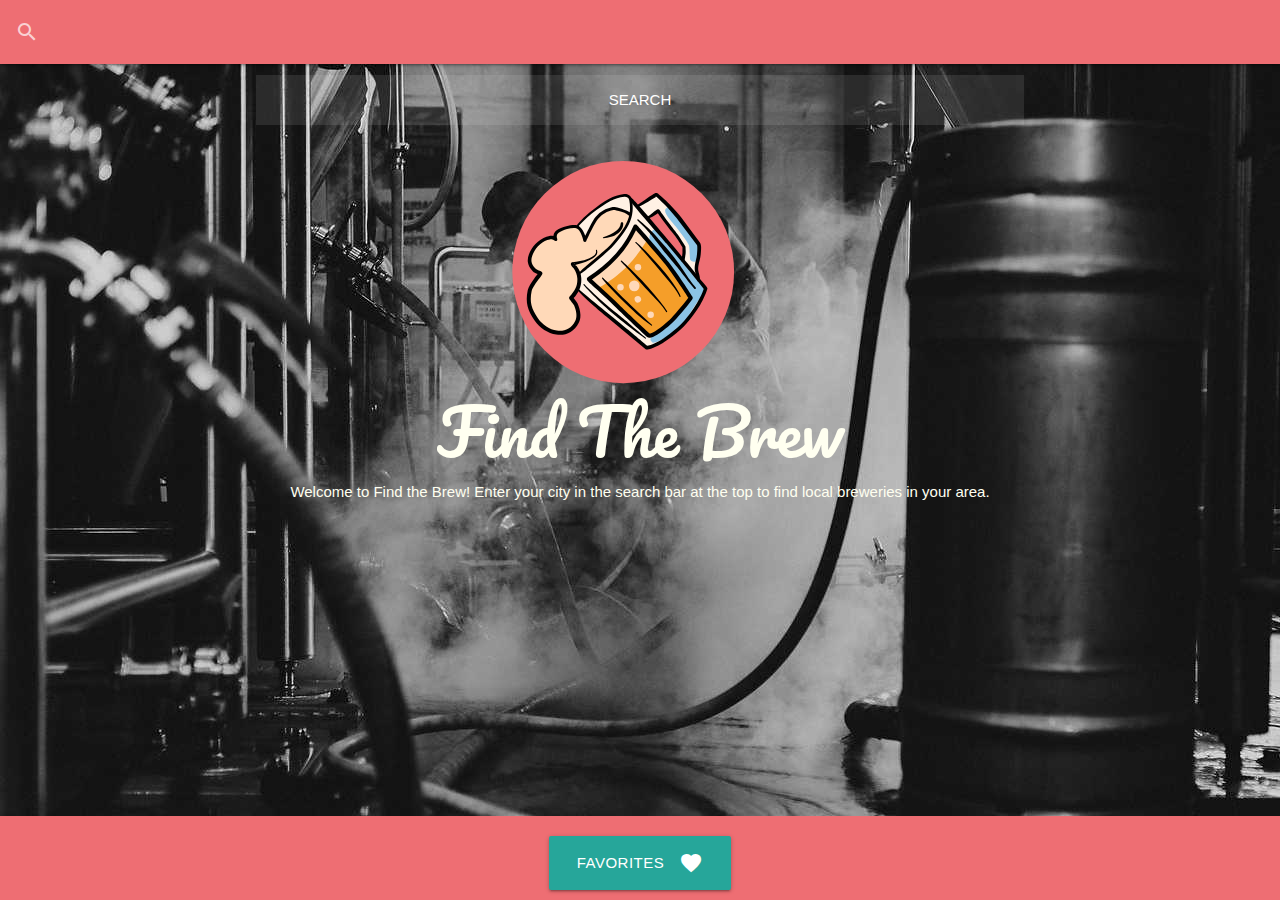
<file: index.html>
<!DOCTYPE html>
<html lang="en">
<head>
    <meta charset="UTF-8">
    <meta http-equiv="X-UA-Compatible" content="IE=edge">
    <meta name="viewport" content="width=device-width, initial-scale=1.0">
    <link rel="stylesheet" href="https://cdnjs.cloudflare.com/ajax/libs/materialize/1.0.0/css/materialize.min.css" integrity="sha512-UJfAaOlIRtdR+0P6C3KUoTDAxVTuy3lnSXLyLKlHYJlcSU8Juge/mjeaxDNMlw9LgeIotgz5FP8eUQPhX1q10A==" crossorigin="anonymous" />
    <link href="https://fonts.googleapis.com/icon?family=Material+Icons" rel="stylesheet">
    <script src='https://api.mapbox.com/mapbox-gl-js/v2.1.1/mapbox-gl.js'></script>
    <link href='https://api.mapbox.com/mapbox-gl-js/v2.1.1/mapbox-gl.css' rel='stylesheet' />
    <link rel="preconnect" href="https://fonts.gstatic.com">
    <link href="https://fonts.googleapis.com/css2?family=Pacifico&display=swap" rel="stylesheet"> 
    <link rel="stylesheet" href="./assets/style.css"/>
    <!--favicon-->
    <link rel="shortcut icon" type="image/png" href="./assets/images/fav1.png"/>
    <title>Find The Brew</title>
</head>
<body>
  <header>
    <nav>
        <div class="nav-wrapper">
          <form id="search-form">
            <div class="input-field">
              <input class="header-input" id="search" type="search" required /> 
              <label class="label-icon" for="search"><i class="material-icons">search</i>  </label>
              <i class="material-icons">close</i>
                <!--search button-->
                <div class="box-1">
                  <div id="search-btn" class="button button-one">
                    <span>SEARCH</span>
                  </div>
                </div>
              </div>
          </form>
        </div>
    </nav>
  </header>
    <!--intro statement about app-->
    <main>
    <div class="row">
      <div class="intro container">
        <img class="logo scale-in-center" src="./assets/images/beer_color.svg" alt="">
          <h1 class="page-title">Find The Brew</h1>
          <p>
            Welcome to Find the Brew! Enter your city in the search bar at the top to find local breweries in your area.
          </p>
        </div>
    </div>
    <div class="cards container">
      <div class="cards row" id="home-row"></div>
    </div>
  </main>
    <footer class="page-footer">
      <div>
        <div class="center-align">
          <a class="waves-effect waves-light btn-large" href="./favorites.html">Favorites <i class="material-icons right">favorite</i></a>
        </div>
      </div>
    </footer>
    <script src="https://cdnjs.cloudflare.com/ajax/libs/jquery/3.6.0/jquery.min.js" integrity="sha512-894YE6QWD5I59HgZOGReFYm4dnWc1Qt5NtvYSaNcOP+u1T9qYdvdihz0PPSiiqn/+/3e7Jo4EaG7TubfWGUrMQ==" crossorigin="anonymous"></script>
    <script src="https://cdnjs.cloudflare.com/ajax/libs/jquery/3.6.0/jquery.min.js"></script>
    <script src="./assets/script.js"></script>

    <!--modal window hidden favorite button clicked-->
    <div id="open-modal" class="modal-window">
      <div>
        <a href="#modal-close" title="Close" class="modal-close">close &times;</a>
        <h1>Brewery added to favorites!</h1>
        <p>click <a href="./favorites.html">here</a> to view your favorites</p>
      </div>
    </div>

  </body>
</html>
</file>
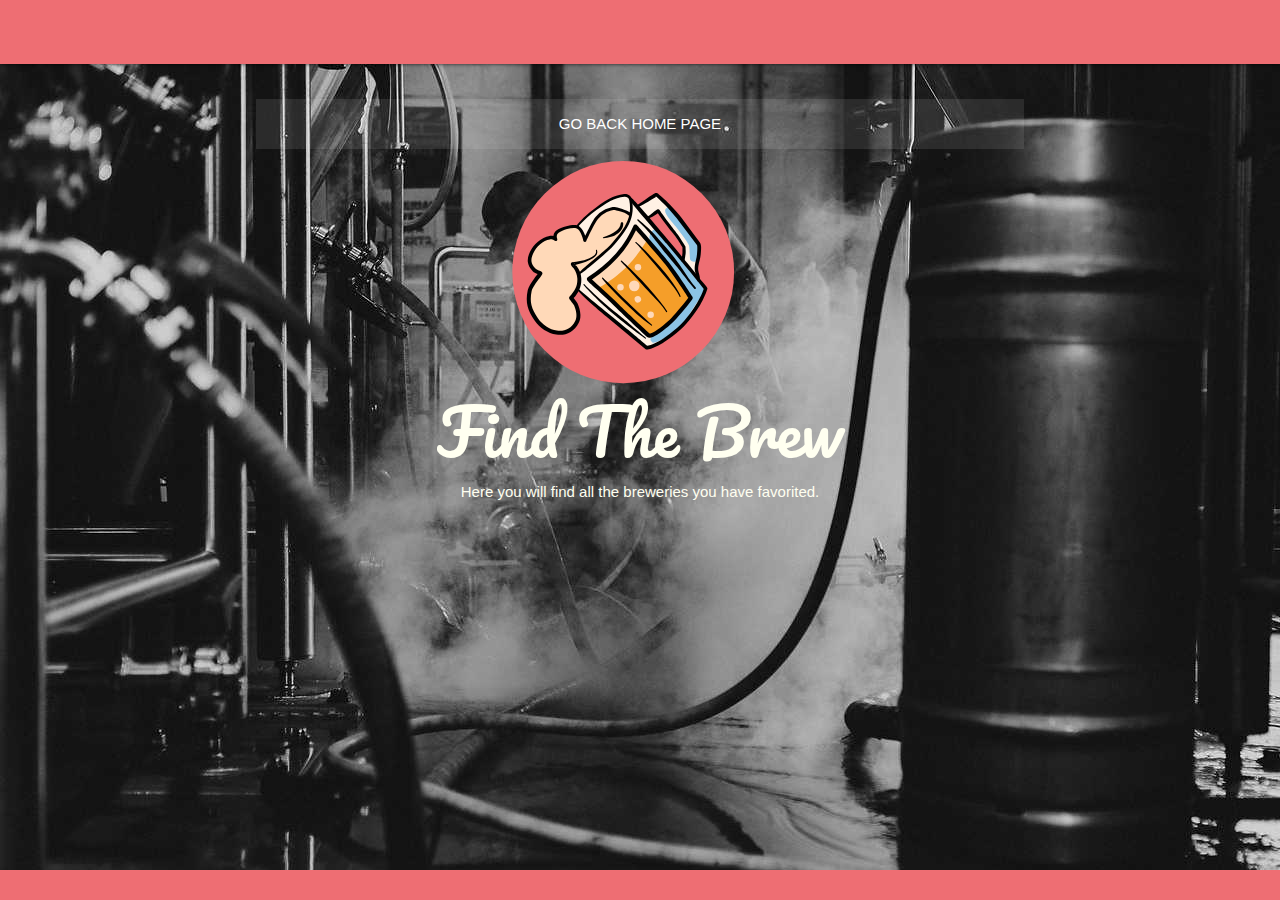
<file: favorites.html>
<!DOCTYPE html>
<html lang="en">
<head>
    <meta charset="UTF-8">
    <meta http-equiv="X-UA-Compatible" content="IE=edge">
    <meta name="viewport" content="width=device-width, initial-scale=1.0">
    <link rel="stylesheet" href="https://cdnjs.cloudflare.com/ajax/libs/materialize/1.0.0/css/materialize.min.css" integrity="sha512-UJfAaOlIRtdR+0P6C3KUoTDAxVTuy3lnSXLyLKlHYJlcSU8Juge/mjeaxDNMlw9LgeIotgz5FP8eUQPhX1q10A==" crossorigin="anonymous" />
    <link href="https://fonts.googleapis.com/icon?family=Material+Icons" rel="stylesheet">
    <script src='https://api.mapbox.com/mapbox-gl-js/v2.1.1/mapbox-gl.js'></script>
    <link href='https://api.mapbox.com/mapbox-gl-js/v2.1.1/mapbox-gl.css' rel='stylesheet' />
    <link rel="preconnect" href="https://fonts.gstatic.com">
    <link href="https://fonts.googleapis.com/css2?family=Pacifico&display=swap" rel="stylesheet">
    <link rel="stylesheet" href="./assets/style.css"/>
    <!--favicon-->
    <link rel="shortcut icon" type="image/png" href="./assets/images/fav1.png"/>
    <title>Find The Brew</title>
</head>
<body>
    <header>
    <nav>
        <div class="nav-wrapper">
          <form id="search-form">
            <div class="input-field">        
                <i class="material-icons"></i>
                <!--go back home button-->
                  <div>
                    <div class="box-1">
                      <a class="button button-one" href="index.html">GO BACK HOME PAGE</a>
                    </div>
                  </div>
              </div>
          </form>
        </div>
    </nav>
    </header>
    <!--intro statement about app-->
    <main>
        <div class="row">
            <div class="intro container">
              <img class="logo scale-in-center" src="./assets/images/beer_color.svg" alt="">
                <h1 class="page-title">Find The Brew</h1>
                <p>
                  Here you will find all the breweries you have favorited.
                </p>
              </div>
          </div>
    </div>
    <div class="cards container">
      <div class="cards row" id="favorite-row"></div>
    </div>
    </main> 
    <footer class="page-footer"></footer>
    <script src="https://cdnjs.cloudflare.com/ajax/libs/jquery/3.6.0/jquery.min.js" integrity="sha512-894YE6QWD5I59HgZOGReFYm4dnWc1Qt5NtvYSaNcOP+u1T9qYdvdihz0PPSiiqn/+/3e7Jo4EaG7TubfWGUrMQ==" crossorigin="anonymous"></script>
    <script src="https://cdnjs.cloudflare.com/ajax/libs/jquery/3.6.0/jquery.min.js"></script>
    <script src="./assets/script.js"></script>
</body>
</html>
</file>
<file: assets/style.css>
body {
    background-image: url("./images/bg.jpg");
    background: url(./images/bg.jpg) no-repeat center center fixed; 
  -webkit-background-size: cover;
  -moz-background-size: cover;
  -o-background-size: cover;
  background-size: cover;
  display: flex;
  min-height: 100vh;
  flex-direction: column
}
main {
    flex: 1 0 auto;
  }

.header-input {
    font-size: 45px !important;
    text-align: center !important;
	text-indent: -60px;
	font-family: 'Pacifico', cursive;
}

.intro {
    text-align: center;
    margin:0px auto !important;
    margin-top: 79px !important;
    color: ivory;
}

.logo {
	width: 330px;
}

.page-title {
	margin: 0;
	font-family: 'Pacifico', cursive;
}

div[class*=box] {
	height: 33.33%;
	width: 100%; 
    display: flex;
    justify-content: center;
    align-items: center;
}

.button {
	line-height: 50px;
	height: 50px;
	text-align: center;
	width: 250px;
	cursor: pointer;
    margin-top: 35PX;
    width: 60%;
}

.button-one {
	color: #FFF;
	transition: all 0.3s;
	position: relative;
}
.button-one span {
	transition: all 0.3s;
}
.button-one::before {
	content: '';
	position: absolute;
	bottom: 0;
	left: 0;
	width: 100%;
	height: 100%;
	z-index: 1;
	opacity: 0;
	transition: all 0.3s;
	border-top-width: 1px;
	border-bottom-width: 1px;
	border-top-style: solid;
	border-bottom-style: solid;
	border-top-color: #EE6E73;
	border-bottom-color: #EE6E73;
	transform: scale(0.1, 1);
}
.button-one:hover span {
	letter-spacing: 2px;
}
.button-one:hover::before {
	opacity: 1;	
	transform: scale(1, 1);	
}
.button-one::after {
	content: '';
	position: absolute;
	bottom: 0;
	left: 0;
	width: 100%;
	height: 100%;
	z-index: 1;
	transition: all 0.3s;
	background-color: rgba(255,255,255,0.1);
}
.button-one:hover::after {
	opacity: 0;	
	transform: scale(0.1, 1);
    
}

.card-image {
    width: 100%;
}

.cards {
    display: flex;
    flex-wrap: wrap; 
    justify-content: center; 
    margin: 0 auto;
	padding-right: 40px;
	width: 100%;
}

.card-span {
	line-height: 10px;
	
}

.img-span {
	text-align: center;
}

.card-panel {
	background-color: #EE6E73;
	height: 900px;
}

.brew-title {
	text-shadow: 2px 2px 5px white;
	
	
}

.map-img {
	padding-top: 14px;
	width: 96%;
}

.map {
	text-align: center;
}

.favorite-btn {
	height: 40px;
}

.fav-btn {
	position: relative;
	width: 60px;
	max-width: 100%;
}
.fav-btn img.image-hover {
  position: absolute;
  top: 0;
  right: 0;
  left: 0;
  bottom: 0;
  object-fit: contain;
  opacity: 0;
  transition: opacity .2s;
  cursor: pointer;
}
.fav-btn:hover img.image-hover {
  opacity: 1;
}
.page-footer {
    padding-bottom: 10px
}
a {
    color: inherit;
    text-decoration: none;
}

a:hover {
	text-decoration:underline;
}

.scale-in-center {
	-webkit-animation: scale-in-center 0.7s cubic-bezier(0.250, 0.460, 0.450, 0.940) both;
	        animation: scale-in-center 0.7s cubic-bezier(0.250, 0.460, 0.450, 0.940) both;
}




@-webkit-keyframes scale-in-center {
	0% {
	  -webkit-transform: scale(0);
			  transform: scale(0);
	  opacity: 1;
	}
	100% {
	  -webkit-transform: scale(1);
			  transform: scale(1);
	  opacity: 1;
	}
  }
  @keyframes scale-in-center {
	0% {
	  -webkit-transform: scale(0);
			  transform: scale(0);
	  opacity: 1;
	}
	100% {
	  -webkit-transform: scale(1);
			  transform: scale(1);
	  opacity: 1;
	}
  }

  
 /*modal begin*/
  .modal-window {
	position: fixed;
	background-color: rgba(245, 181, 181, 0.4);
	top: 0;
	right: 0;
	bottom: 0;
	left: 0;
	z-index: 999;
	opacity: 0;
	pointer-events: none;
	-webkit-transition: all 0.3s;
	-moz-transition: all 0.3s;
	transition: all 0.5s;
  }
  
  .modal-window:target {
	opacity: 1;
	pointer-events: auto;
  }
  
  .modal-window>div {
	width: 400px;
	position: relative;
	margin: 10% auto;
	padding: 2rem;
	background: #fff;
	color: rgb(168, 22, 22);
  }
  
  .modal-window header {
	font-weight: bold;
  }
  
  .modal-close  {
	color: #aaa;
	line-height: 50px;
	font-size: 100%;
	position: absolute;
	right: 0;
	text-align: center;
	top: 0;
	width: 70px;
	text-decoration: none;
  }
  
  .modal-close:hover {
	color: #000;
  }
  
  .modal-window h1 {
	font-size: 150%;
	margin: 0 0 15px;
	font-weight: bold;
  }
  
  /*media queries*/
/*MQ FOR SMALLER DESKTOP SCREENS*/
@media screen and (max-width: 980px) {
	.card-panel {
	background-color: #EE6E73;
	height: auto;
}
  }
  
  /*MQ FOR TABLETS AND SMALLER*/
  @media screen and (max-width: 768px) {
	  
  }
  
  /*MQ FOR MOBILE PHONES AND SMALLER */
  @media screen and (max-width: 575px) {
		.card-panel {
			margin-left: 40px;
			width: 100%;
		}
	
  }
</file>
